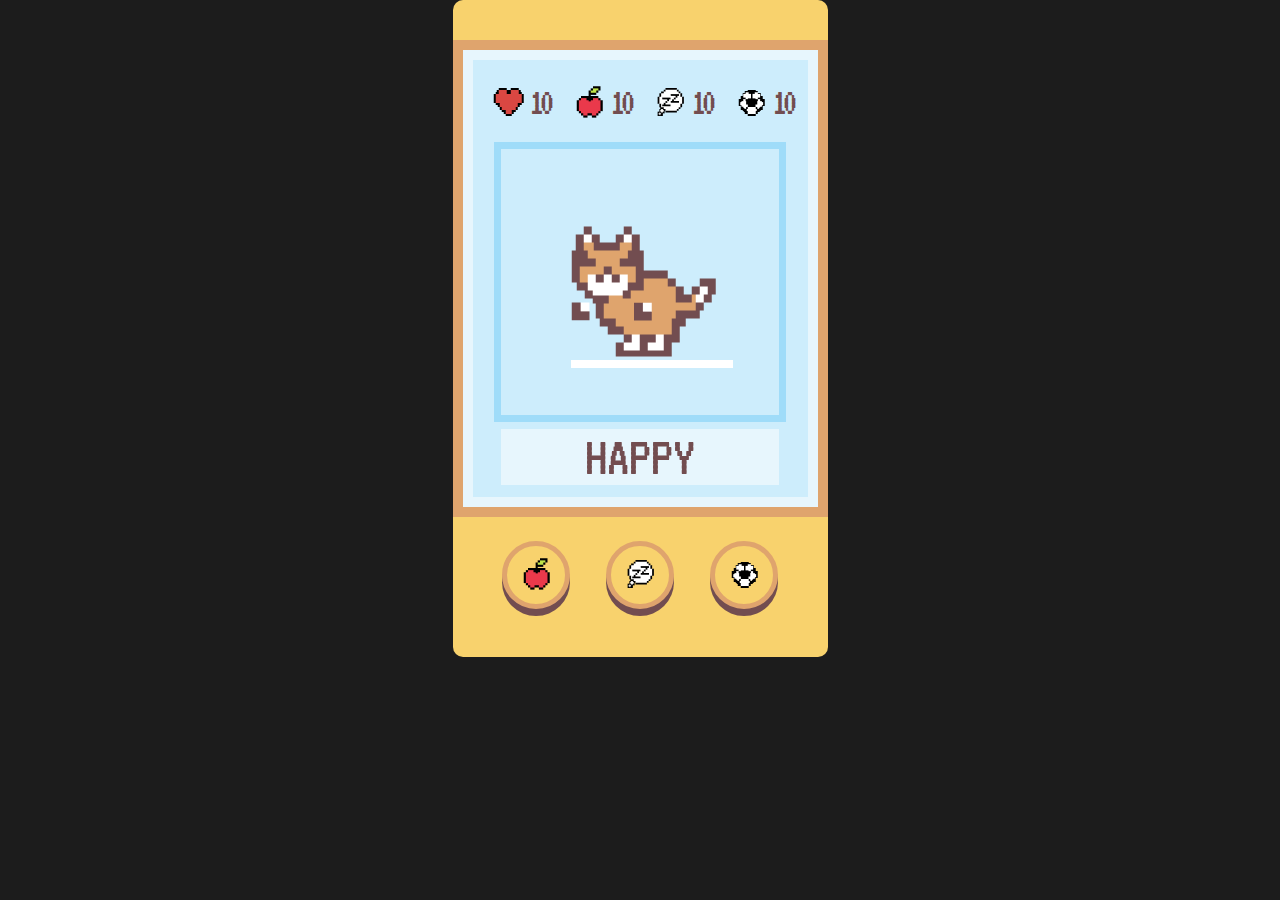
<file: index.html>
<!DOCTYPE html>
<html lang="en">
  <head>
    <meta charset="UTF-8" />
    <title>Tamagotchi</title>
    <link href="./styles.css" rel="stylesheet" />
    <link href="assets/spritesheets/spritesheet.css" rel="stylesheet" />
    <link rel="preconnect" href="https://fonts.googleapis.com">
    <link rel="preconnect" href="https://fonts.gstatic.com" crossorigin>
    <link href="https://fonts.googleapis.com/css2?family=VT323&display=swap" rel="stylesheet">
  </head>
  <body>
    <div class="gameBoy">
    <div class="gameBoyFrame">
      <div class="parameters">
        <div class="imgPair">
          <img src="./assets/heart.png" alt="health">
          <p>10</p>
        </div>
        <div class="imgPair">
          <img src="./assets/eat.png" alt="hunger">
          <p>10</p>
        </div>
        <div class="imgPair">
          <img src="assets/energy.png" alt="energy">
          <p>10</p>
        </div>
        <div class="imgPair">
          <img src="assets/play.png" alt="fun">
          <p>10</p>
        </div>
      </div>
  
      <div class="imageFrame">
        <div class="states">
          <img src="./assets/Nimo.png" alt="happy">
          <div class="lineOne"></div>
        </div>
        <div class="stateFrame">
          <p>HAPPY</p>
        </div>
      </div>
    </div>
    <nav class="navigation">
      <button class="gameBoyButton">
        <img src="assets/eat.png" alt="gameboy-hunger-button">
      </button>
      <button class="gameBoyButton">
        <img src="assets/energy.png" alt="gameboy-energy-button">
      </button>
      <button class="gameBoyButton">
        <img src="assets/play.png" alt="gameboy-fun-button">
      </button>
    </nav>
    </div>

    <script src="./app.js" type="module"></script>
  </body>
</html>
</file>
<file: styles.css>
* {
  margin: 0;
  padding: 0;
  box-sizing: border-box;
}

body {
  background: #1c1c1c;
  overflow: hidden;
  height: 100vh;
  font-family: 'VT323', monospace;
}

.bar {
  color: black;
  padding: 16px;
}

.health {
  padding: 16px;
}

.gameBoy {
  width: 375px;
  background: #f8d26d;
  border-radius: 10px;
  margin: 0 auto;
  height: 657px;
  padding-top: 40px;
}

.gameBoyFrame {
  width: 100%;
  height: 477px;
  background: #CDEDFC;
  border: 10px solid #DFA46D;
  box-shadow: inset 0px 0px 0px 10px #E7F6FD;
}

.gameBoyButton {
  width: 68px;
  height: 68px;
  background: #F8D26D;
  cursor: pointer;
  border-radius: 50%;
  border: 5px solid #DFA46D;
  box-shadow: 0px 7px 0px #724D50;
}

.restartButton {
  width: 292px;
  height: 66px;
  font-family: 'VT323';
  font-style: normal;
  font-weight: 400;
  font-size: 50px;
  text-align: center;
  align-items: center;
  justify-content: center;
  cursor: pointer;
  border: 5px solid #DFA46D;
  background: #F8D26D;
  box-shadow: 0px 7px 0px #724D50;
}

.navigation {
  display: flex;
  justify-content: center;
  padding: 24px 0 48px 0;
}

.navigation button:nth-of-type(2) {
  margin: 0 36px;
}

.parameters {
  display: flex;
  flex-direction: row;
  justify-content: center;
  padding: 0px;
  gap: 10px;
  padding: 32px 27.5px 0 36.5px;
}

.imgPair {
  display: flex;
  flex-direction: row;
  font-style: normal;
  font-weight: 400;
  font-size: 40px;
  line-height: 40px;
  letter-spacing: -0.15em;
  color: #724D50;
  padding-right: 10px;
}

.imageFrame {
width: 292px;
height: 280px;
margin: 20px auto 105px auto;
border: 7px solid #9FDCF9;
}

.states {
width: 152px;
height: 130px;
margin: 77px 70px 73px 70px;
}

.lineOne {
width: 162px;
height: 8px;
background: #FFFFFF;
margin: auto;
}

.stateFrame {
  margin-top: 15px;
  background: #E7F6FD;
  font-size: 56px;
  color: #724D50;
  text-align: center;
  align-items: center;
  justify-content: center;
}
</file>
<file: assets/spritesheets/spritesheet.css>
#nimo {
    background-image: url('css_sprites.png');
    background-repeat: no-repeat;
}

.bored {
    width: 152px;
    height: 130px;
    background-position:  -10px -10px;
}

.dead {
    width: 182px;
    height: 72px;
    background-position:  -1389px -10px;
}

.hungry {
    width: 152px;
    height: 130px;
    background-position:  -526px -10px;
}

.eating {
    width: 152px;
    height: 130px;
    animation: eat 1s steps(2) infinite;
}

@keyframes eat {
    from {
        background-position: -182px -10px;
    }
    to {
        background-position: -354px -10px;
    }
}

.playing {
    width: 200px;
    height: 144px;
    animation: play 1s steps(2) infinite;
}

@keyframes play {
    from {
        background-position: -1591px -10px;
    }
    to {
        background-position: -1811px -10px;
    }
}

.sleepy {
    width: 154px;
    height: 130px;
    background-position:  -1215px -10px;
}

.sleeping {
    width: 152px;
    height: 130px;
    animation: sleep 1s steps(2) infinite;
}

@keyframes sleep {
    from {
        background-position: -698px -10px;
    }
    to {
        background-position: -870px -10px;
    }
}
</file>
